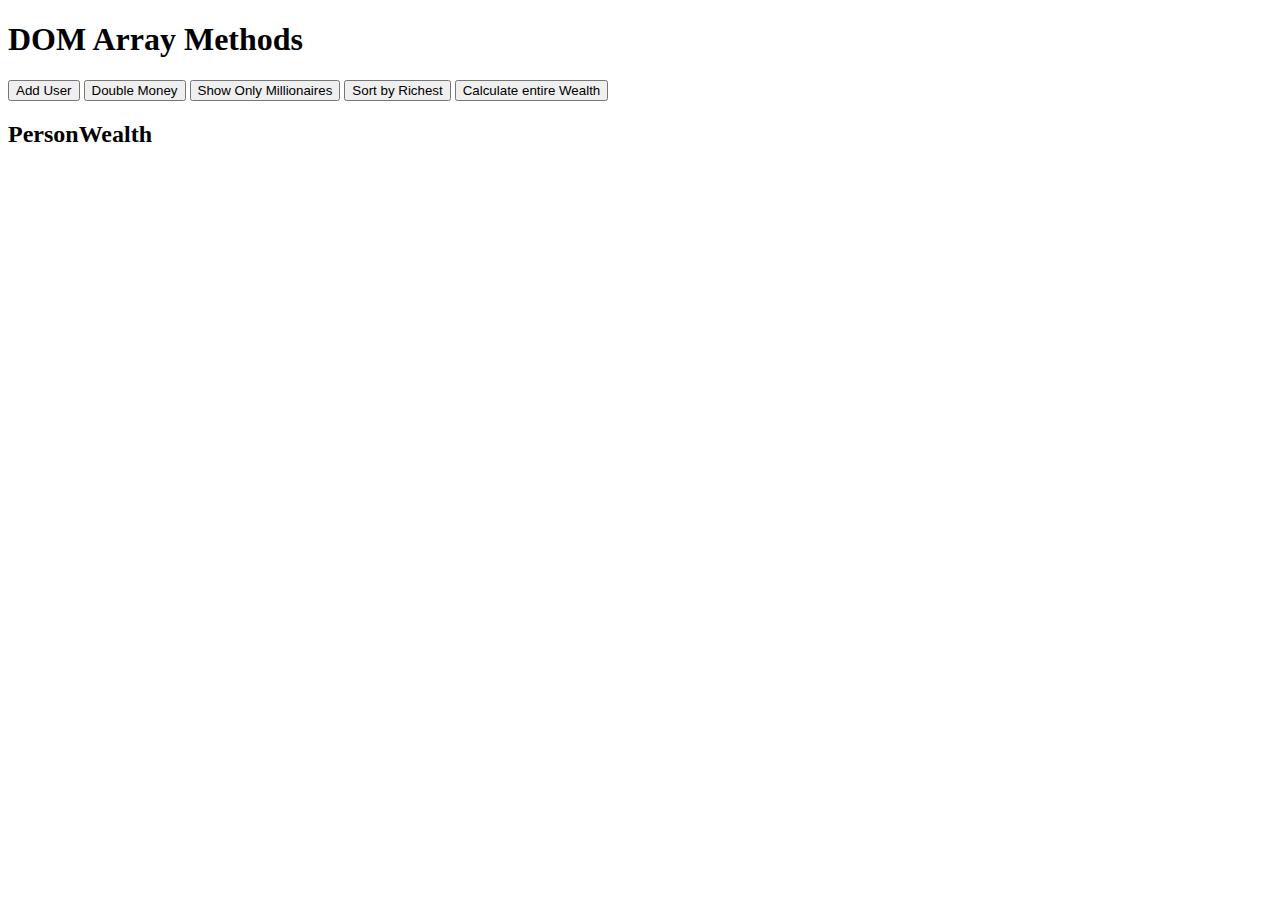
<file: array-methods-practice/index.html>
<!DOCTYPE html>
<html lang="en">
  <head>
    <meta charset="UTF-8" />
    <meta http-equiv="X-UA-Compatible" content="IE=edge" />
    <meta name="viewport" content="width=device-width, initial-scale=1.0" />
    <link rel="styleshett" href="styles.css" />
    <title>DOM Array Methods</title>
  </head>
  <body>
    <h1>DOM Array Methods</h1>

    <div class="container">
      <aside>
        <button id="add-user">Add User</button>
        <button id="doulbe">Double Money</button>
        <button id="show-millionaires">Show Only Millionaires</button>
        <button id="sort">Sort by Richest</button>
        <button id="calculate-wealth">Calculate entire Wealth</button>
      </aside>

      <main id="main">
        <h2><strong>Person</strong>Wealth</h2>
      </main>
    </div>

    <script src="scripts.js"></script>
  </body>
</html>
</file>
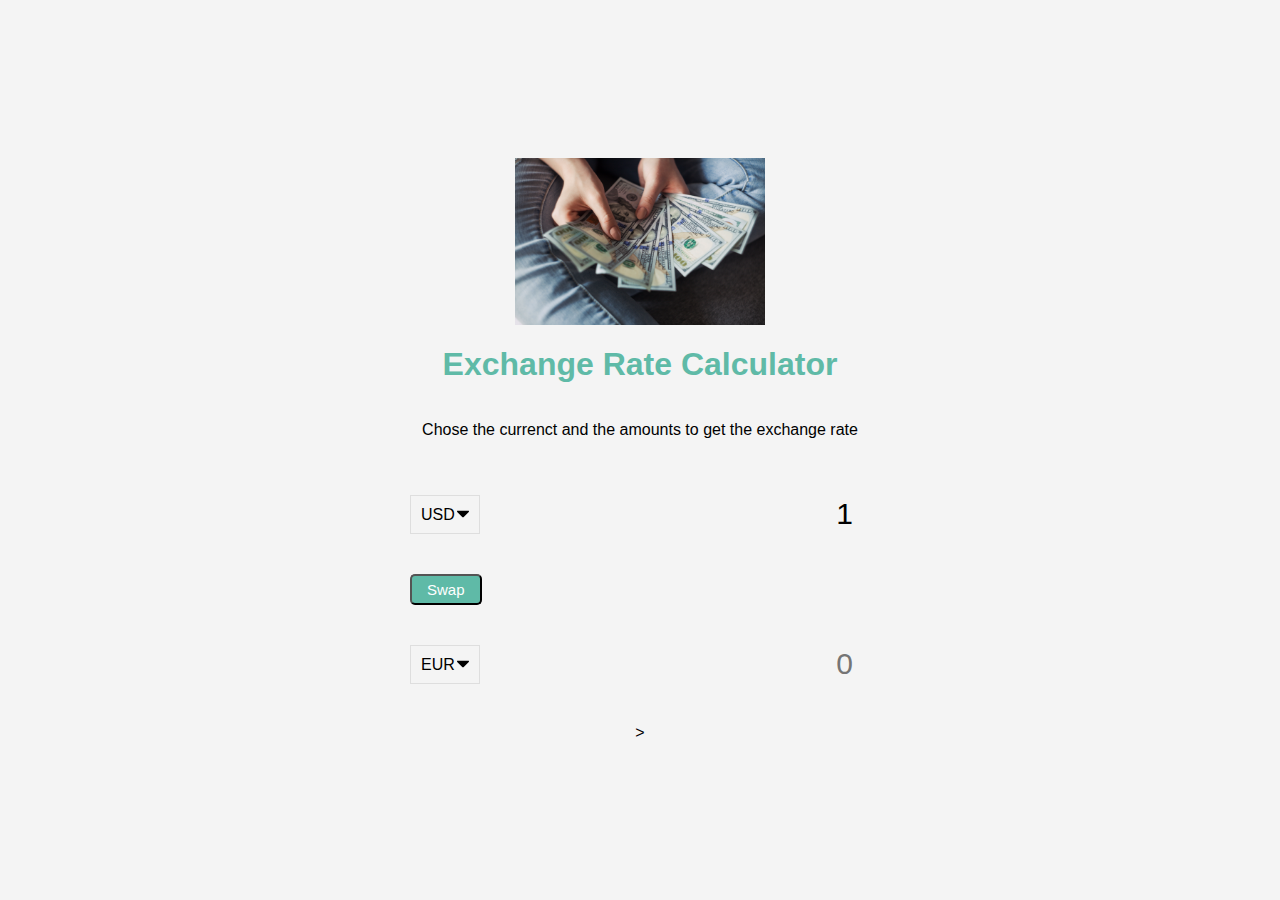
<file: Currency-Exchange-Rate-App/index.html>
<!DOCTYPE html>
<html lang="en">
  <head>
    <meta charset="UTF-8" />
    <meta http-equiv="X-UA-Compatible" content="IE=edge" />
    <meta name="viewport" content="width=device-width, initial-scale=1.0" />
    <link href="styles.css" rel="stylesheet" />
    <title>Exchange Rate Calculator</title>
  </head>
  <body>
    <img src="money.jpg" alt="money img" class="money-img" />
    <h1>Exchange Rate Calculator</h1>
    <p>Chose the currenct and the amounts to get the exchange rate</p>
    <div class="contaier">
      <div class="currency">
        <select id="currency-one">
            <option value="AED">AED</option>
            <option value="ARS">ARS</option>
            <option value="AUD">AUD</option>
            <option value="BGN">BGN</option>
            <option value="BRL">BRL</option>
            <option value="BSD">BSD</option>
            <option value="CAD">CAD</option>
            <option value="CHF">CHF</option>
            <option value="CLP">CLP</option>
            <option value="CNY">CNY</option>
            <option value="COP">COP</option>
            <option value="CZK">CZK</option>
            <option value="DKK">DKK</option>
            <option value="DOP">DOP</option>
            <option value="EGP">EGP</option>
            <option value="EUR">EUR</option>
            <option value="FJD">FJD</option>
            <option value="GBP">GBP</option>
            <option value="GTQ">GTQ</option>
            <option value="HKD">HKD</option>
            <option value="HRK">HRK</option>
            <option value="HUF">HUF</option>
            <option value="IDR">IDR</option>
            <option value="ILS">ILS</option>
            <option value="INR">INR</option>
            <option value="ISK">ISK</option>
            <option value="JPY">JPY</option>
            <option value="KRW">KRW</option>
            <option value="KZT">KZT</option>
            <option value="MXN">MXN</option>
            <option value="MYR">MYR</option>
            <option value="NOK">NOK</option>
            <option value="NZD">NZD</option>
            <option value="PAB">PAB</option>
            <option value="PEN">PEN</option>
            <option value="PHP">PHP</option>
            <option value="PKR">PKR</option>
            <option value="PLN">PLN</option>
            <option value="PYG">PYG</option>
            <option value="RON">RON</option>
            <option value="RUB">RUB</option>
            <option value="SAR">SAR</option>
            <option value="SEK">SEK</option>
            <option value="SGD">SGD</option>
            <option value="THB">THB</option>
            <option value="TRY">TRY</option>
            <option value="TWD">TWD</option>
            <option value="UAH">UAH</option>
            <option value="USD" selected>USD</option>
            <option value="UYU">UYU</option>
            <option value="VND">VND</option>
            <option value="ZAR">ZAR</option>
          </select>
          <input type="number" id="amount-one" placeholder="0" value="1" />
      </div>
      <div class="swap-rate-container">
        <button class="btn" id="swap">
          Swap
        </button>
        <div class="rate" id="rate"></div>
      </div>

      <div class="currency">
        <select id="currency-two">
          <option value="AED">AED</option>
          <option value="ARS">ARS</option>
          <option value="AUD">AUD</option>
          <option value="BGN">BGN</option>
          <option value="BRL">BRL</option>
          <option value="BSD">BSD</option>
          <option value="CAD">CAD</option>
          <option value="CHF">CHF</option>
          <option value="CLP">CLP</option>
          <option value="CNY">CNY</option>
          <option value="COP">COP</option>
          <option value="CZK">CZK</option>
          <option value="DKK">DKK</option>
          <option value="DOP">DOP</option>
          <option value="EGP">EGP</option>
          <option value="EUR" selected>EUR</option>
          <option value="FJD">FJD</option>
          <option value="GBP">GBP</option>
          <option value="GTQ">GTQ</option>
          <option value="HKD">HKD</option>
          <option value="HRK">HRK</option>
          <option value="HUF">HUF</option>
          <option value="IDR">IDR</option>
          <option value="ILS">ILS</option>
          <option value="INR">INR</option>
          <option value="ISK">ISK</option>
          <option value="JPY">JPY</option>
          <option value="KRW">KRW</option>
          <option value="KZT">KZT</option>
          <option value="MXN">MXN</option>
          <option value="MYR">MYR</option>
          <option value="NOK">NOK</option>
          <option value="NZD">NZD</option>
          <option value="PAB">PAB</option>
          <option value="PEN">PEN</option>
          <option value="PHP">PHP</option>
          <option value="PKR">PKR</option>
          <option value="PLN">PLN</option>
          <option value="PYG">PYG</option>
          <option value="RON">RON</option>
          <option value="RUB">RUB</option>
          <option value="SAR">SAR</option>
          <option value="SEK">SEK</option>
          <option value="SGD">SGD</option>
          <option value="THB">THB</option>
          <option value="TRY">TRY</option>
          <option value="TWD">TWD</option>
          <option value="UAH">UAH</option>
          <option value="USD">USD</option>
          <option value="UYU">UYU</option>
          <option value="VND">VND</option>
          <option value="ZAR">ZAR</option>
        </select>
        <input type="number" id="amount-two" placeholder="0" />
      </div>
    </div>
    </div>
    <script src="script.js"></script>>
  </body>
</html>
</file>
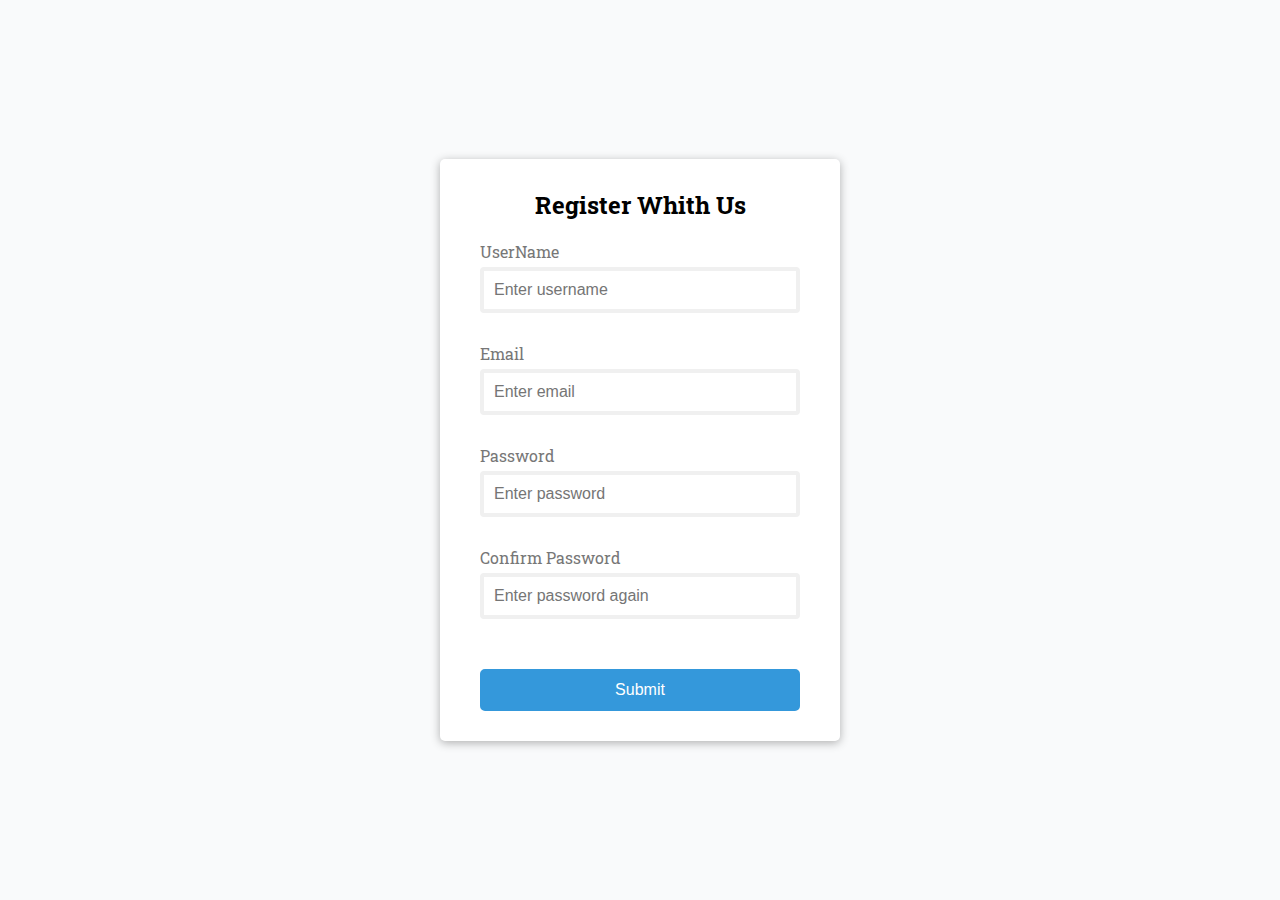
<file: form-project/index.html>
<!DOCTYPE html>
<html lang="en">
  <head>
    <meta charset="UTF-8" />
    <meta http-equiv="X-UA-Compatible" content="IE=edge" />
    <meta name="viewport" content="width=device-width, initial-scale=1.0" />
    <link rel="stylesheet" href="style.css" />

    <title>Form Validator</title>
  </head>
  <body>
    <div class="container">
      <form id="form" class="form">
        <h2>Register Whith Us</h2>
        <div class="form-control">
            <label for="username"> UserName</label>
            <input type="text" id="username" placeholder="Enter username" />
            <small>Error message</small>
        </div>
      <div class="form-control">
          <label for="email"> Email</label>
          <input type="text" id="email" placeholder="Enter email" />
          <small>Error message</small>
      </div>
      <div class="form-control">
          <label for="password"> Password</label>
        <input type="password" id="password" placeholder="Enter password" />
        <small>Error message</small>
    </div>
      <div class="form-control">
        <label for="password2"> Confirm Password</label>
        <input
          type="password"
          id="password2"
          placeholder="Enter password again"
        />
        <small>Error message</small>
    </div>
    <button>Submit</button>
</div>
</form>
    
    <script src="scripts.js"></script>
  </body>
</html>
</file>
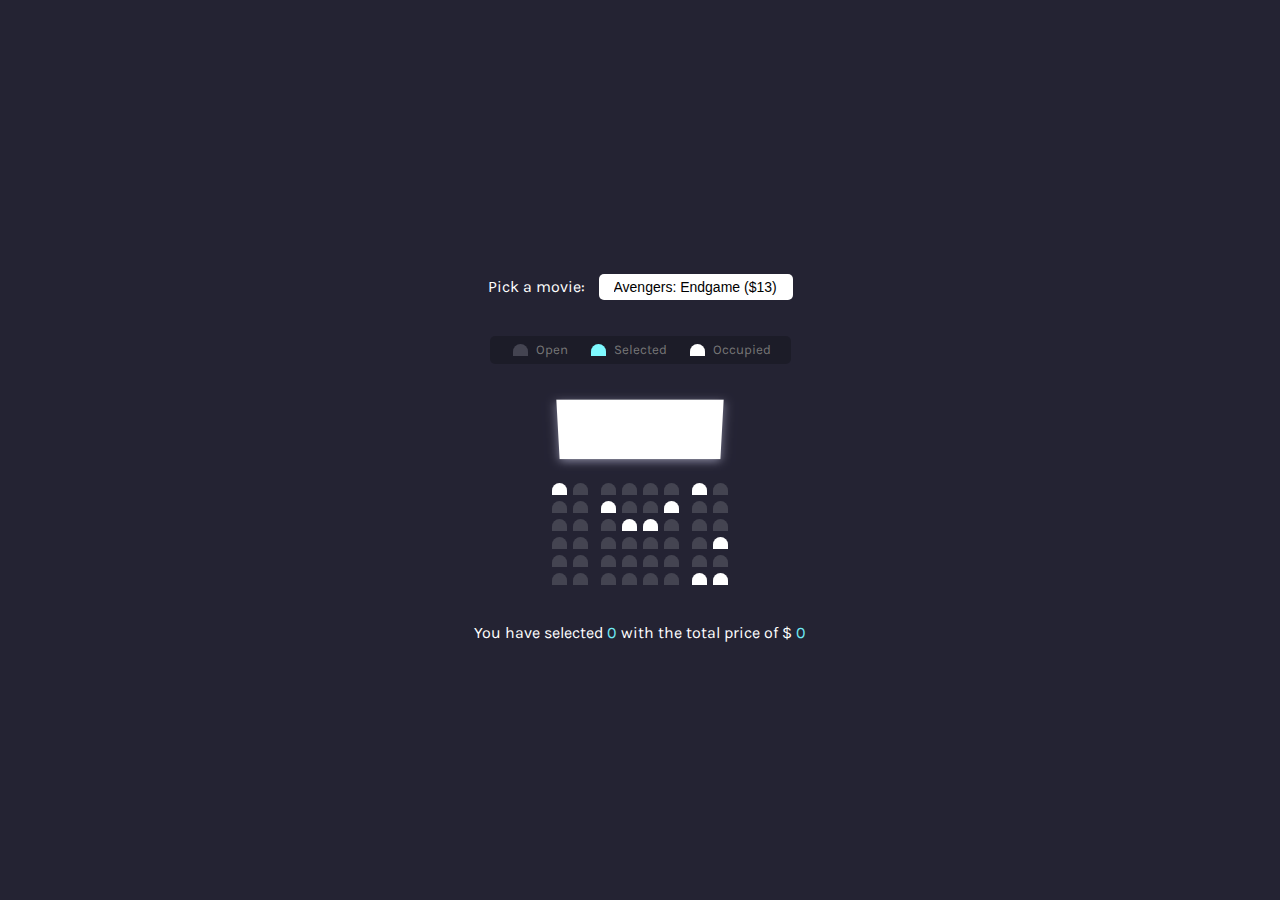
<file: Move-seat-booking-App/index.html>
<!DOCTYPE html>
<html lang="en">
  <head>
    <meta charset="UTF-8" />
    <meta http-equiv="X-UA-Compatible" content="IE=edge" />
    <meta name="viewport" content="width=device-width, initial-scale=1.0" />
    <link rel="stylesheet" href="style.css" />
    <title>Move Seat Booking</title>
  </head>
  <body>
    <div class="movie-container">
      <label>Pick a movie:</label>
      <select id="movie">
        <option value="13">Avengers: Endgame ($13)</option>
        <option value="11">Hunger Games ($11)</option>
        <option value="9">Sorcerer's Apprentice ($9)</option>
        <option value="7">Lion King ($7)</option>
      </select>
    </div>
    <ul class="showcase">
      <li>
        <div class="seat"></div>
        <small>Open</small>
      </li>
      <li>
        <div class="seat selected"></div>
        <small>Selected</small>
      </li>
      <li>
        <div class="seat occupied"></div>
        <small>Occupied</small>
      </li>
    </ul>

    <div class="container">
      <div class="screen"></div>
      <div class="row">
        <div class="seat occupied"></div>
        <div class="seat"></div>
        <div class="seat"></div>
        <div class="seat"></div>
        <div class="seat"></div>
        <div class="seat"></div>
        <div class="seat occupied"></div>
        <div class="seat"></div>
      </div>
      <div class="row">
        <div class="seat"></div>
        <div class="seat"></div>
        <div class="seat occupied"></div>
        <div class="seat"></div>
        <div class="seat"></div>
        <div class="seat occupied"></div>
        <div class="seat"></div>
        <div class="seat"></div>
      </div>
      <div class="row">
        <div class="seat"></div>
        <div class="seat"></div>
        <div class="seat"></div>
        <div class="seat occupied"></div>
        <div class="seat occupied"></div>
        <div class="seat"></div>
        <div class="seat"></div>
        <div class="seat"></div>
      </div>
      <div class="row">
        <div class="seat"></div>
        <div class="seat"></div>
        <div class="seat"></div>
        <div class="seat"></div>
        <div class="seat"></div>
        <div class="seat"></div>
        <div class="seat"></div>
        <div class="seat occupied"></div>
      </div>
      <div class="row">
        <div class="seat"></div>
        <div class="seat"></div>
        <div class="seat"></div>
        <div class="seat"></div>
        <div class="seat"></div>
        <div class="seat"></div>
        <div class="seat"></div>
        <div class="seat"></div>
      </div>
      <div class="row">
        <div class="seat"></div>
        <div class="seat"></div>
        <div class="seat"></div>
        <div class="seat"></div>
        <div class="seat"></div>
        <div class="seat"></div>
        <div class="seat occupied"></div>
        <div class="seat occupied"></div>
      </div>
    </div>

    <p class="text">
      You have selected <span id="count">0</span> with the total price of $
      <span id="total">0</span>
    </p>
    <script src="script.js"></script>
  </body>
</html>
</file>
<file: array-methods-practice/styles.css>
* {
  box-sizing: border-box;
}

body {
  background: #f4f4f4;
  font-family: Arial, Helvetica, sans-serif;
  display: flex;
  flex-direction: column;
  align-items: center;
  min-height: 100vh;
  margin: 0;
}

.container {
  display: flex;
  padding: 20px;
  margin: 0 auto;
  max-width: 100%;
  width: 800px;
}

aside {
  padding: 10px 20px;
  width: 250px;
  border-right: 1px solid #111;
}

button {
  background-color: #fff;
  border: solid 1 #111;
  border-radius: 5px;
  display: block;
  width: 100%;
  padding: 10px;
  margin-bottom: 20px;
  font-weight: bold;
  font-size: 14px;
}

main {
  flex: 1;
  padding: 10px 20px;
}

h2 {
  border-bottom: 1px solid #111;
  padding-bottom: 10px;
  display: flex;
  justify-content: space-between;
  font-weight: 300;
  margin-right: 0 0 20px;
}

h3 {
  background-color: #fff;
  border-bottom: 1px solid #111;
  padding-bottom: 10px;
  display: flex;
  justify-content: space-between;
  font-weight: 300;
  margin-right: 20px 0 0;
}

.person {
  display: flex;
  justify-content: space-between;
  font-size: 20px;
  margin-bottom: 10px;
}
</file>
<file: Currency-Exchange-Rate-App/styles.css>
:root {
  --primaary-color: #5fbaa7;
}

* {
  box-sizing: border-box;
}

.money-img {
  width: 250px;
  height: auto;
}
body {
  background-color: #f4f4f4;
  font-family: Arial, Helvetica, sans-serif;
  display: flex;
  flex-direction: column;
  align-items: center;
  justify-content: center;
  height: 100vh;
  margin: 0;
  padding: 20px;
}

h1 {
  color: var(--primaary-color);
}
p {
  text-align: center;
}
.btn {
  color: #fff;
  background-color: var(--primaary-color);
  cursor: pointer;
  border-radius: 5px;
  font-size: 15px;
  padding: 5px 15px;
}
.currency {
  padding: 40px 0;
  display: flex;
  align-items: center;
  justify-content: space-between;
}

.currency select {
  padding: 10px 20px 10px 10px;
  -moz-appearance: none;
  -webkit-appearance: none;
  appearance: none;
  border: 1px solid #dedede;
  font-size: 16px;
  background: transparent;
  background-image: url("data:image/svg+xml;charset=US-ASCII,%3Csvg%20xmlns%3D%22http%3A%2F%2Fwww.w3.org%2F2000%2Fsvg%22%20width%3D%22292.4%22%20height%3D%22292.4%22%3E%3Cpath%20fill%3D%22%20000002%22%20d%3D%22M287%2069.4a17.6%2017.6%200%200%200-13-5.4H18.4c-5%200-9.3%201.8-12.9%205.4A17.6%2017.6%200%200%200%200%2082.2c0%205%201.8%209.3%205.4%2012.9l128%20127.9c3.6%203.6%207.8%205.4%2012.8%205.4s9.2-1.8%2012.8-5.4L287%2095c3.5-3.5%205.4-7.8%205.4-12.8%200-5-1.9-9.2-5.5-12.8z%22%2F%3E%3C%2Fsvg%3E");
  background-position: right 10px top 50%, 0, 0;
  background-size: 12px auto, 100%;
  background-repeat: no-repeat;
}
.currency input {
  border: 0;
  background: transparent;
  font-size: 30px;
  text-align: right;
}

.swap-rate-container {
  display: flex;
  align-items: center;
  justify-content: space-between;
}

.rate {
  color: var(--primaary-color);
  font-size: 14px;
  padding: 0 10px;
}

select:focus,
input:focus button:focus {
  outline: 0;
}

@media (max-width: 600px) {
  .currency input {
    width: 200px;
  }
}
</file>
<file: form-project/style.css>
@import url("https://fonts.googleapis.com/css2?family=Roboto+Slab&display=swap");

:root {
  --success-color: #2ecc71;
  --error-color: #e74c3c;
}

* {
  box-sizing: border-box;
}

body {
  background-color: #f9fafb;
  font-family: "Roboto Slab", serif;
  display: flex;
  align-items: center;
  justify-content: center;
  min-height: 100vh;
  margin: 0;
}

.container {
  background-color: #fff;
  border-radius: 5px;
  box-shadow: 0px 2px 10px rgba(0, 0, 0, 0.3);
  width: 400px;
}
h2 {
  text-align: center;
  margin: 0 0 20px;
}

.form {
  padding: 30px 40px;
}

.form-control {
  margin-bottom: 10px;
  padding-bottom: 20px;
  position: relative;
}
.form-control label {
  color: #777;
  display: block;
  margin-bottom: 5px;
}
.form-control input {
  border: 4px solid #f0f0f0;
  border-radius: 4px;
  display: block;
  width: 100%;
  padding: 10px;
  font-size: 16px;
}
.form-control input:focus {
  outline: 0;
  border-color: #777;
}
.form-control.success input {
  border-color: var(--success-color);
}
.form-control.error input {
  border-color: var(--error-color);
}
.form-control small {
  border-color: var(--error-color);
  position: absolute;
  bottom: 0;
  left: 0;
  visibility: hidden;
}
.form-control.error small {
  visibility: visible;
}

.form button {
  cursor: pointer;
  background-color: #3498db;
  border: 2px solid #3498db;
  border-radius: 5px;
  color: #fff;
  font-size: 16px;
  padding: 10px;
  margin-top: 20px;
  width: 100%;
}
</file>
<file: Move-seat-booking-App/style.css>
@import url("https://fonts.googleapis.com/css2?family=Karla:ital@1&display=swap");
* {
  box-sizing: border-box;
}
body {
  background-color: #242333;
  color: #fff;
  display: flex;
  flex-direction: column;
  align-items: center;
  justify-content: center;
  height: 100vh;
  font-family: "Karla", sans-serif;
  margin: 0;
}
.container {
  perspective: 1000px;
  margin-bottom: 30px;
}
.movie-container {
  margin: 20px 0;
}
.movie-container select {
  background-color: #fff;
  border: 0;
  border-radius: 5px;
  font-size: 14px;
  margin-left: 10px;
  padding: 5px 15px;
  appearance: none;
}
.screen {
  background-color: #fff;
  height: 70px;
  width: 90%;
  margin: 15px auto;
  transform: rotateX(-35deg);
  box-shadow: 0px 3px 10px rgba(225, 225, 255, 0.5);
}

.row {
  display: flex;
}

.seat {
  background-color: #444451;
  height: 12px;
  width: 15px;
  margin: 3px;
  border-radius: 10px 10px 0 0;
}

.seat.selected {
  background-color: #7ef9ff;
}
.seat.occupied {
  background-color: #fff;
}
.seat:nth-of-type(2) {
  margin-right: 10px;
}
.seat:nth-last-of-type(2) {
  margin-left: 10px;
}
.seat:not(.occupied):hover {
  cursor: pointer;
  transform: scale(1.2);
}
.showcase .seat:not(.occupied):hover {
  cursor: default;
  transform: scale(1);
}

.showcase {
  background-color: rgba(0, 0, 0, 0.2);
  padding: 5px 10px;
  border-radius: 5px;
  color: #777;
  list-style-type: none;
  display: flex;
  justify-content: space-between;
}

.showcase li {
  display: flex;
  align-items: center;
  justify-content: center;
  margin: 0 10px;
}
.showcase li small {
  margin-left: 5px;
}
p.text {
  margin: 5px;
}
p.text span {
  color: #6feaf5;
}
</file>
